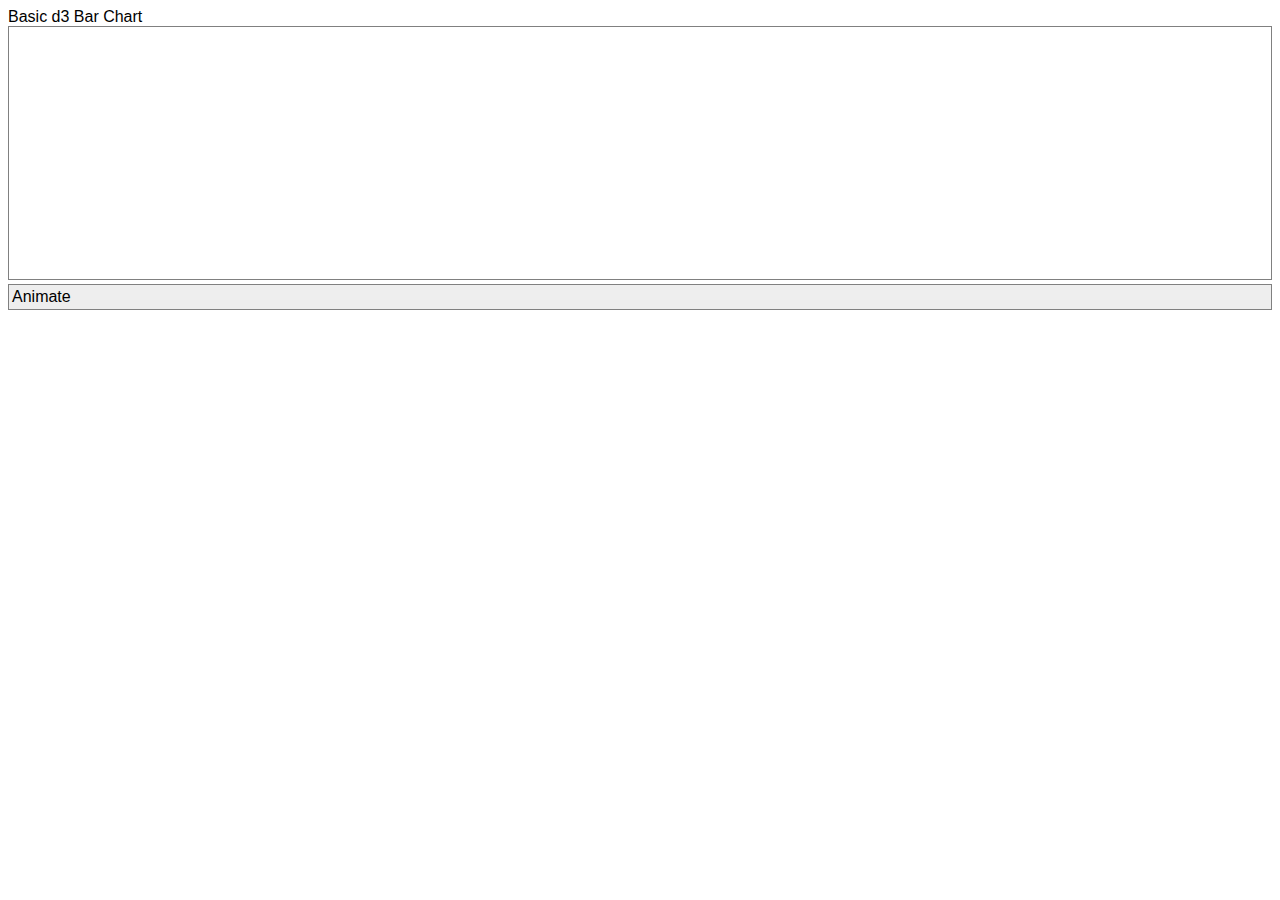
<file: 00adam_tutorial/index.html>
<!DOCTYPE html>
<html>
    <head>
        <title>Timeline - Visible Language</title>
        <!-- <link rel="stylesheet" href="/timeline/timeline.css"> -->
        <link rel="stylesheet" href="styles.css">
        <script src="https://d3js.org/d3.v6.min.js"></script>
    </head>
    <body>
        <div class="page">
            <div class="title">Basic d3 Bar Chart</div>
            <svg xmlns="http://www.w3.org/2000/svg" id="graphic" viewBox="0 0 100 20"></svg>
            <div class="button" id='button'>Animate</div>
        </div>
        <script src="script.js" type="text/javascript"></script>
    </body>
</html>
</file>
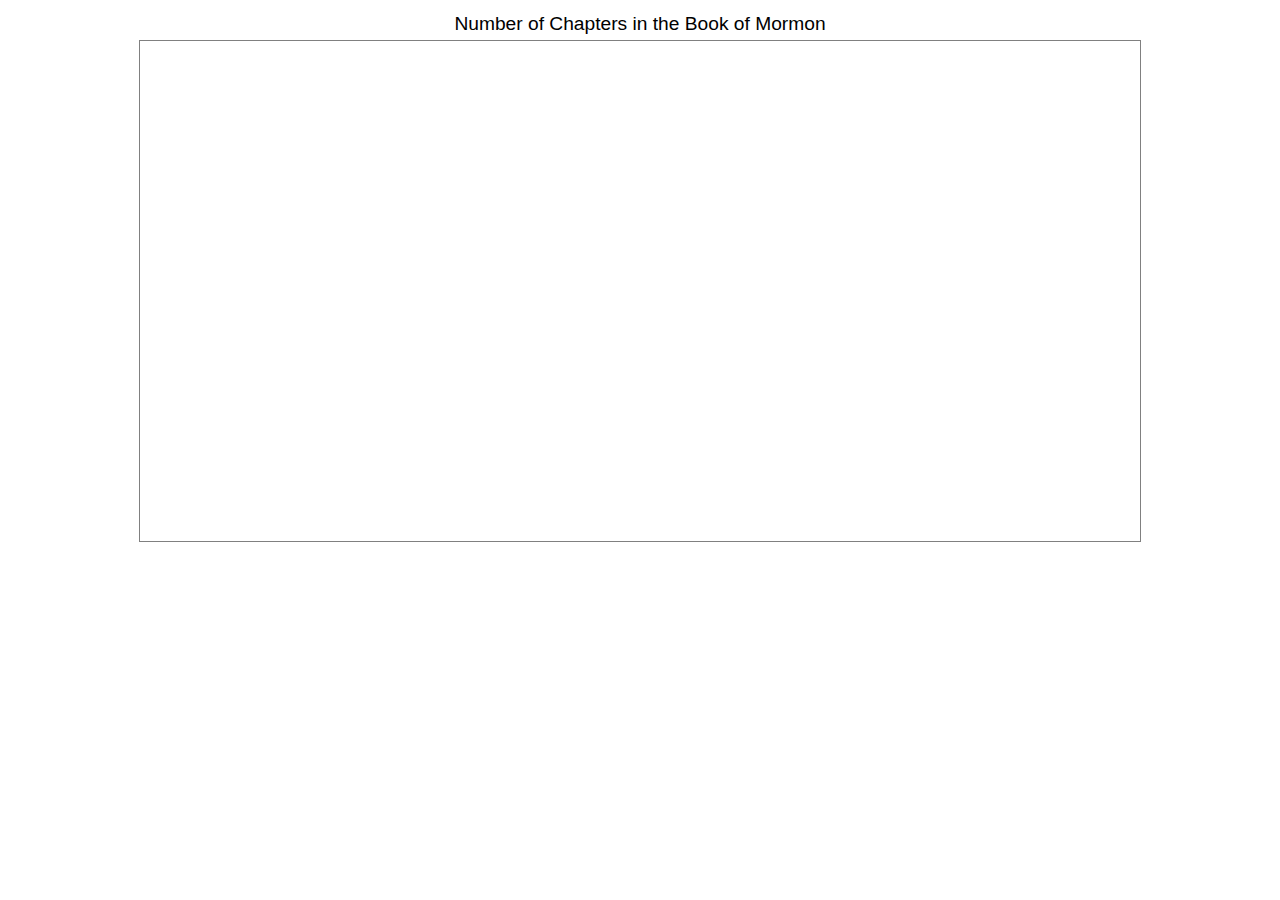
<file: 01basic_bar/index.html>
<!DOCTYPE html>
<html>
    <head>
        <title>Number of Chapters in the Book of Mormon</title>
        <link rel="stylesheet" href="styles.css">
        <script src="https://d3js.org/d3.v6.min.js"></script>
    </head>
    <body>
        <div class="page">
            <div class="title">Number of Chapters in the Book of Mormon</div>
            <svg xmlns="http://www.w3.org/2000/svg" id="graphic" width="1000" height="500">viewBox="0 0 1000 500"</svg>
        </div>
        <script src="script.js" type="text/javascript"></script>
    </body>
</html>
</file>
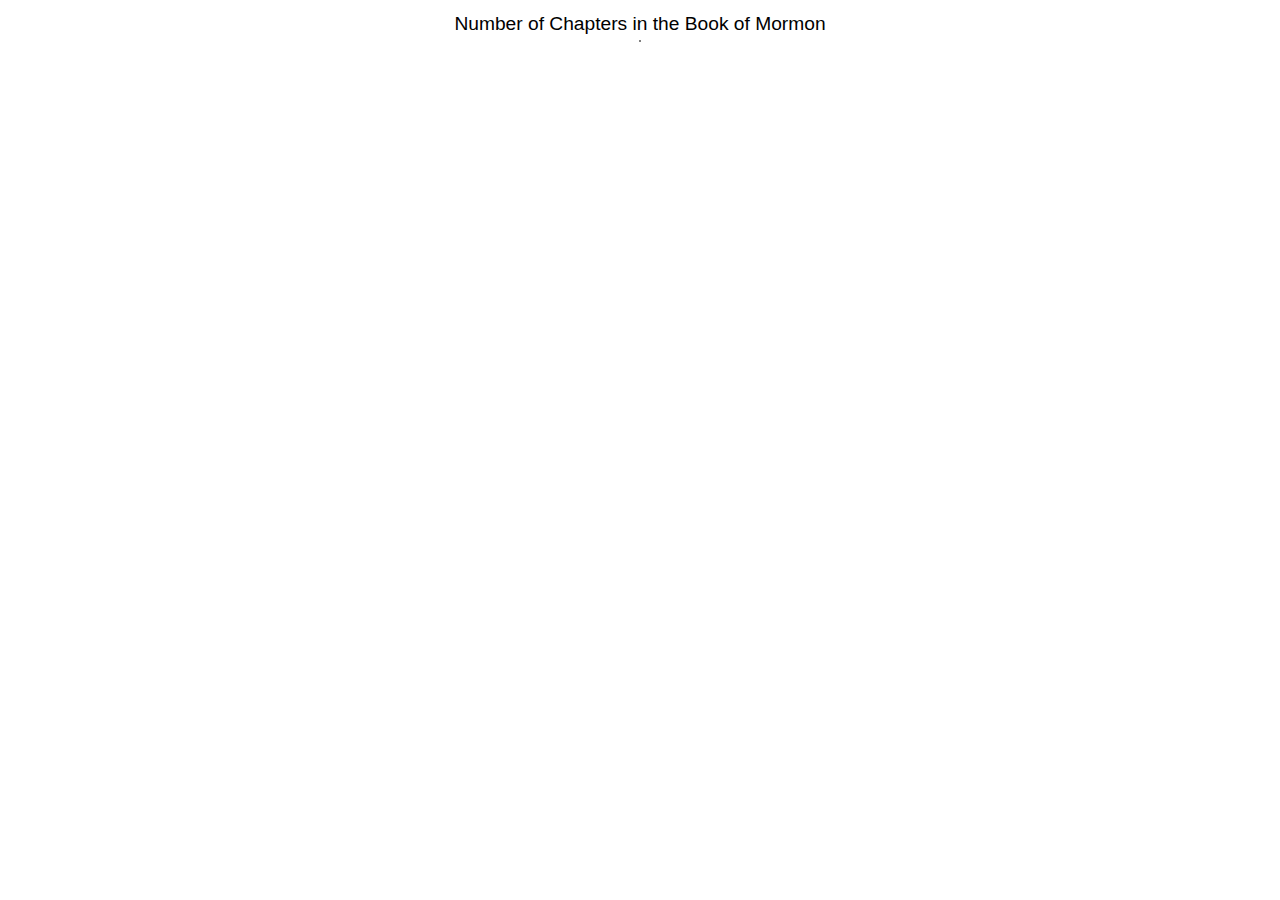
<file: 02bar_by_observable/index.html>
<!DOCTYPE html>
<html>
    <head>
        <title>Number of Chapters in the Book of Mormon</title>
        <link rel="stylesheet" href="styles.css">
        <script src="https://d3js.org/d3.v6.min.js"></script>
    </head>
    <body>
        <div class="page">
            <div class="title">Number of Chapters in the Book of Mormon</div>
            <div id="graphic" width="1000" height="500"></div>
        </div>
        <script src="bar.js" type="text/javascript"></script>
        <script src="script.js" type="text/javascript"></script>
    </body>
</html>
</file>
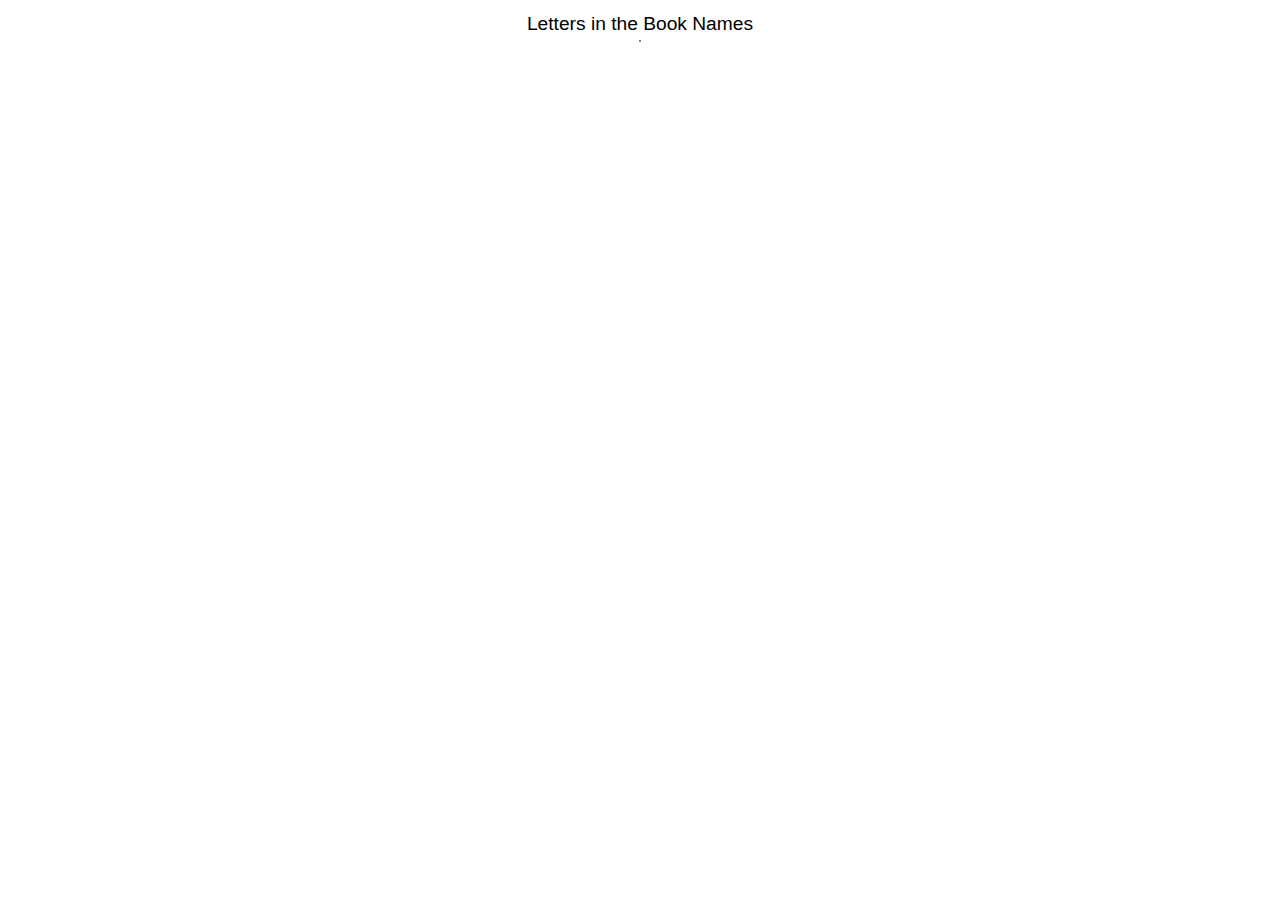
<file: 03network/index.html>
<!DOCTYPE html>
<html>
    <head>
        <title>Letters in the Book Names</title>
        <link rel="stylesheet" href="styles.css">
        <script src="https://d3js.org/d3.v6.min.js"></script>
    </head>
    <body>
        <div class="page">
            <div class="title">Letters in the Book Names</div>
            <div id='graphic'></div>
        </div>
        <script src="script.js" type="text/javascript"></script>
    </body>
</html>
</file>
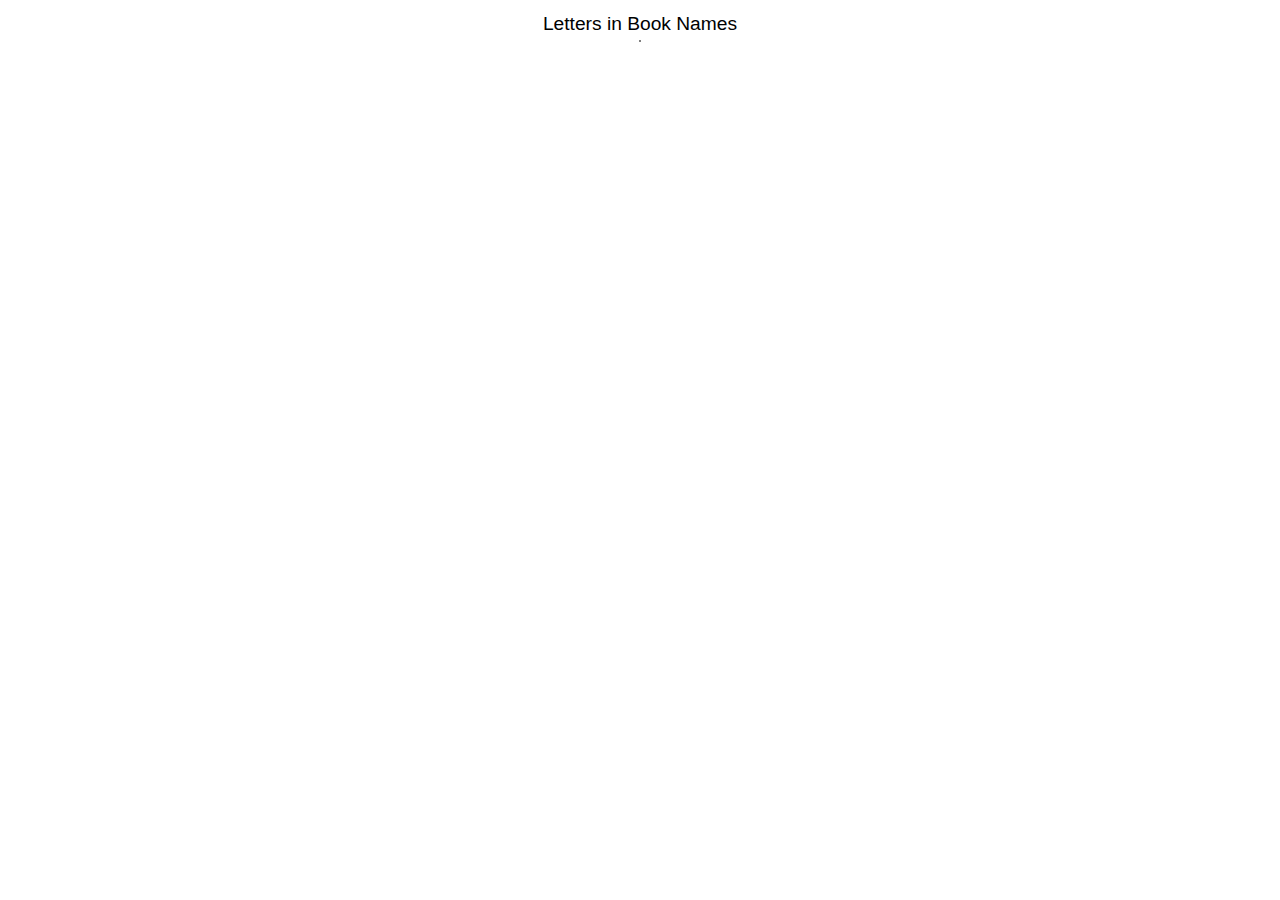
<file: 04bubble/index.html>
<!DOCTYPE html>
<html>
    <head>
        <title>Letters in Book Names</title>
        <link rel="stylesheet" href="styles.css">
        <script src="https://d3js.org/d3.v6.min.js"></script>
    </head>
    <body>
        <div class="page">
            <div class="title">Letters in Book Names</div>
            <div id="graphic" width="1000" height="500"></div>
        </div>
        <script src="bubble.js" type="text/javascript"></script>
        <script src="script.js" type="text/javascript"></script>
    </body>
</html>
</file>
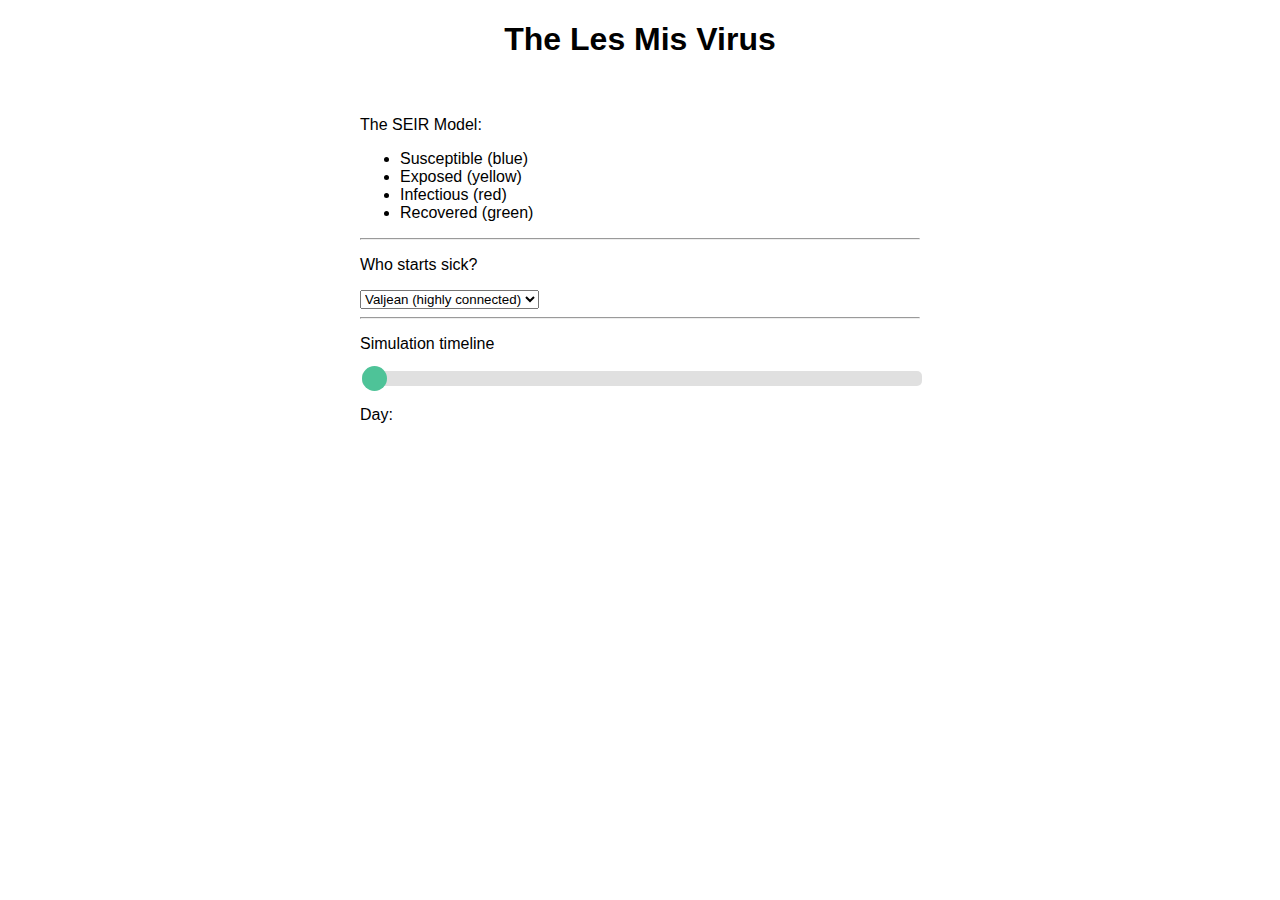
<file: 05changing_network/index.html>
<!DOCTYPE html>
<html>
    <head>
        <title>Les Mis Virus</title>
        <link rel="stylesheet" href="styles.css">
        <script src="https://d3js.org/d3.v6.min.js"></script>
    </head>
    <body>
        <h1>The Les Mis Virus</h1>
        <div class="page">
            <div id='graphic'></div>
            <div id='sim'>
                <p>The SEIR Model:</p>
                <ul>
                    <li>Susceptible (blue)</li>
                    <li>Exposed (yellow)</li>
                    <li>Infectious (red)</li>
                    <li>Recovered (green)</li>
                </ul>
                <hr>
                <p>Who starts sick?</p>
                <select name="starter" id="starter">
                    <option value="Valjean">Valjean (highly connected)</option>
                    <option value="Gribier">Gribier (only 1 connection)</option>
                  </select>
                <hr>
                <p>Simulation timeline</p>
                <div class="slidecontainer">
                    <input type="range" min="0" max="20" value="0" class="slider" id="myRange">
                    <p>Day: <span id="demo"></span></p>
                </div>
            </div>
        </div>
        <script src="script.js" type="text/javascript"></script>
    </body>
</html>
</file>
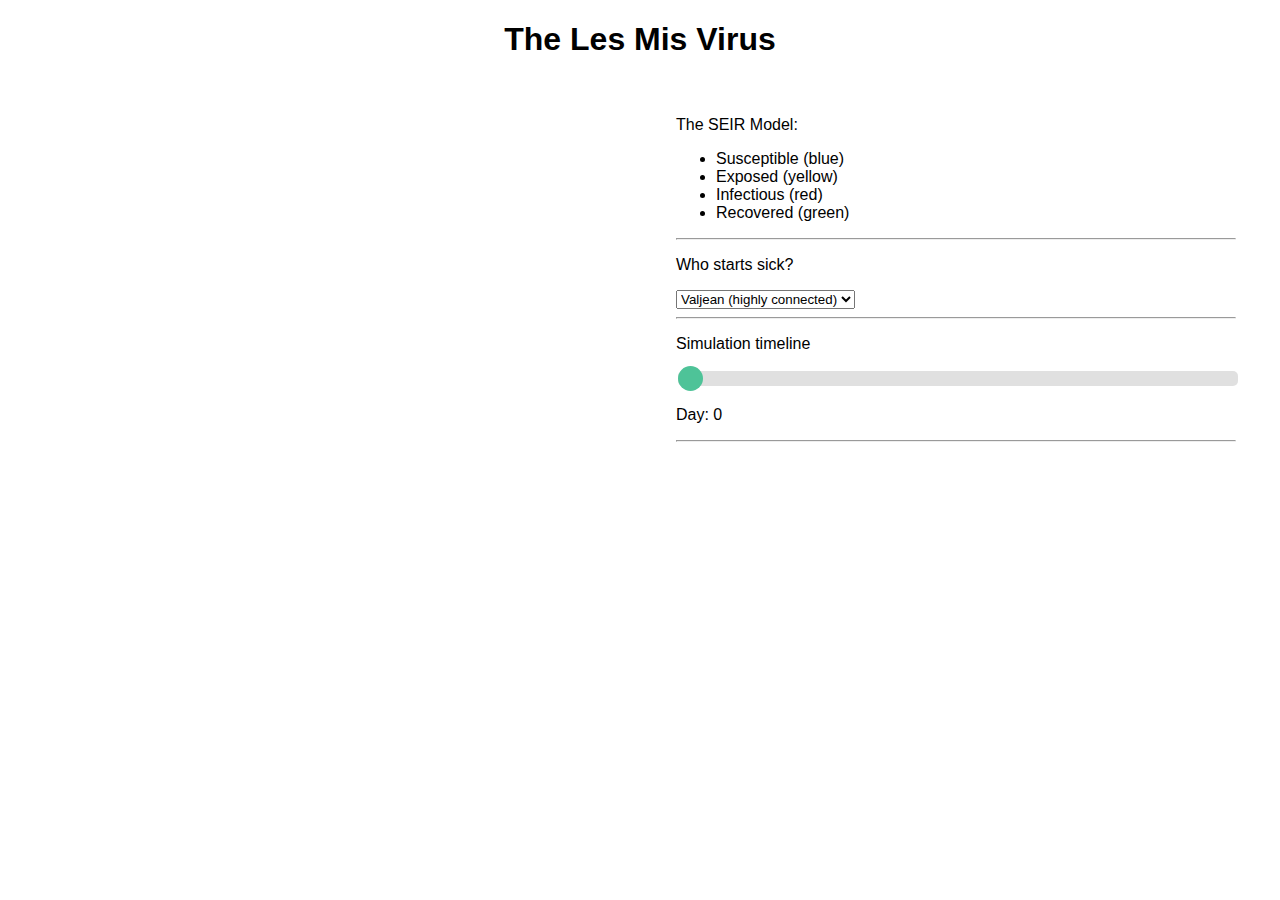
<file: 06les_mis_virus/index.html>
<!DOCTYPE html>
<html>
    <head>
        <title>Les Mis Virus</title>
        <link rel="stylesheet" href="styles.css">
        <script src="https://d3js.org/d3.v6.min.js"></script>
    </head>
    <body>
        <h1>The Les Mis Virus</h1>
        <div class="page">
            <div class='graphics' id='graphic' style='width:50%;'></div>
            <div id='sim'>
                <p>The SEIR Model:</p>
                <ul>
                    <li>Susceptible (blue)</li>
                    <li>Exposed (yellow)</li>
                    <li>Infectious (red)</li>
                    <li>Recovered (green)</li>
                </ul>
                <hr>
                <p>Who starts sick?</p>
                <select name="starter" id="starter">
                    <option value="Valjean">Valjean (highly connected)</option>
                    <option value="Gribier">Gribier (only 1 connection)</option>
                  </select>
                <hr>
                <p>Simulation timeline</p>
                <div class="slidecontainer">
                    <input type="range" min="0" max="20" value="0" class="slider" id="myRange">
                    <p>Day: <span id="day"></span></p>
                </div>
                <hr>
                <div class='graphics' id='linegraph'></div>
            </div>
        </div>
        <script src="network.js" type="text/javascript"></script>
        <script src='linegraph.js' type="text/javascript"></script>
        <script src="script.js" type="text/javascript"></script>
    </body>
</html>
</file>
<file: 00adam_tutorial/styles.css>
body {
    box-sizing: border-box;
    top: 0px;
    left: 0px;
    padding: 0px;
    font-family: sans-serif;
}

#graphic {
    border: solid 1px gray;
}

.button {
    padding: 3px;
    border: solid 1px gray;
    background-color: rgb(238, 238, 238);
}
.button:hover {
    background-color: rgb(245, 245, 245);
}
</file>
<file: 01basic_bar/styles.css>
body {
    box-sizing: border-box;
    top: 0px;
    left: 0px;
    padding: 0px;
    font-family: sans-serif;
}

#graphic {
    border: solid 1px gray;
}

.button {
    padding: 3px;
    border: solid 1px gray;
    background-color: rgb(238, 238, 238);
}
.button:hover {
    background-color: rgb(245, 245, 245);
}

.bar {
    fill: steelblue;
}

.bar:hover {
    fill: rgb(49, 91, 126);
}

div.tooltip {	
    position: absolute;			
    text-align: center;			
    /* width: 60px;					 */
    /* height: 28px;					 */
    padding: 5px;				
    font: 12px sans-serif;		
    /* background: lightsteelblue;	 */
    background-color: rgb(216, 209, 177);
    border: 0px;		
    border-radius: 2px;			
    pointer-events: none;			
}

.title {
    text-align: center;
    font-size: larger;
    padding: 5px;
}

.page {
    display: flex;
    align-items: center;
    flex-direction: column;
}
</file>
<file: 02bar_by_observable/styles.css>
body {
    box-sizing: border-box;
    top: 0px;
    left: 0px;
    padding: 0px;
    font-family: sans-serif;
}

#graphic {
    border: solid 1px gray;
}

.button {
    padding: 3px;
    border: solid 1px gray;
    background-color: rgb(238, 238, 238);
}
.button:hover {
    background-color: rgb(245, 245, 245);
}

.bar {
    fill: steelblue;
}

.bar:hover {
    fill: rgb(49, 91, 126);
}

div.tooltip {	
    position: absolute;			
    text-align: center;			
    /* width: 60px;					 */
    /* height: 28px;					 */
    padding: 5px;				
    font: 12px sans-serif;		
    /* background: lightsteelblue;	 */
    background-color: rgb(216, 209, 177);
    border: 0px;		
    border-radius: 2px;			
    pointer-events: none;			
}

.title {
    text-align: center;
    font-size: larger;
    padding: 5px;
}

.page {
    display: flex;
    align-items: center;
    flex-direction: column;
}
</file>
<file: 03network/styles.css>
body {
    box-sizing: border-box;
    top: 0px;
    left: 0px;
    padding: 0px;
    font-family: sans-serif;
}

#graphic {
    border: solid 1px gray;
}

.button {
    padding: 3px;
    border: solid 1px gray;
    background-color: rgb(238, 238, 238);
}
.button:hover {
    background-color: rgb(245, 245, 245);
}

.bar {
    fill: steelblue;
}

.bar:hover {
    fill: rgb(49, 91, 126);
}

div.tooltip {	
    position: absolute;			
    text-align: center;			
    /* width: 60px;					 */
    /* height: 28px;					 */
    padding: 5px;				
    font: 12px sans-serif;		
    /* background: lightsteelblue;	 */
    background-color: rgb(216, 209, 177);
    border: 0px;		
    border-radius: 2px;			
    pointer-events: none;			
}

.title {
    text-align: center;
    font-size: larger;
    padding: 5px;
}

.page {
    display: flex;
    align-items: center;
    flex-direction: column;
}

.circle {
    fill: #69b3a2;
}

.circle:hover {
    fill: #3b635a;
}

text {
    font-size: larger;
    color: black;
    z-index: 10;
}
</file>
<file: 04bubble/styles.css>
body {
    box-sizing: border-box;
    top: 0px;
    left: 0px;
    padding: 0px;
    font-family: sans-serif;
}

#graphic {
    border: solid 1px gray;
}

.button {
    padding: 3px;
    border: solid 1px gray;
    background-color: rgb(238, 238, 238);
}
.button:hover {
    background-color: rgb(245, 245, 245);
}

.bar {
    fill: steelblue;
}

.bar:hover {
    fill: rgb(49, 91, 126);
}

div.tooltip {	
    position: absolute;			
    text-align: center;			
    /* width: 60px;					 */
    /* height: 28px;					 */
    padding: 5px;				
    font: 12px sans-serif;		
    /* background: lightsteelblue;	 */
    background-color: rgb(216, 209, 177);
    border: 0px;		
    border-radius: 2px;			
    pointer-events: none;			
}

.title {
    text-align: center;
    font-size: larger;
    padding: 5px;
}

.page {
    display: flex;
    align-items: center;
    flex-direction: column;
}
</file>
<file: 05changing_network/styles.css>
* {
    box-sizing: border-box;
}

body {
    box-sizing: border-box;
    top: 0px;
    left: 0px;
    padding: 0px;
    font-family: sans-serif;
}

.button {
    padding: 3px;
    border: solid 1px gray;
    background-color: rgb(238, 238, 238);
}
.button:hover {
    background-color: rgb(245, 245, 245);
}

.bar {
    fill: steelblue;
}

.bar:hover {
    fill: rgb(49, 91, 126);
}

#graphic {
    box-shadow: 0 0 5px black inset;
    /* margin-right: 10px; */
}

#sim {
    /* border: 1px solid black; */
    height: 600px;
    width: 600px;
    padding: 20px;
}

h1 {
    text-align: center;
}

.page {
    display: flex;
    align-items: center;
    justify-content: center;
    flex-wrap: wrap;
    margin: auto;
}

.circle:hover {
    fill: #020303;
}

text {
    font-family: sans-serif;
    font-size: 10px;
}

text:hover {
    fill: black;
}

.slider {
    -webkit-appearance: none;
    width: 100%;
    height: 15px;
    border-radius: 5px;
    background: #d3d3d3;
    outline: none;
    opacity: 0.7;
    -webkit-transition: .2s;
    transition: opacity .2s;
  }
  
  .slider:hover {
    opacity: 1;
  }
  
  .slider::-webkit-slider-thumb {
    -webkit-appearance: none;
    appearance: none;
    width: 25px;
    height: 25px;
    border-radius: 50%;
    background: #04AA6D;
    cursor: pointer;
  }
  
  .slider::-moz-range-thumb {
    width: 25px;
    height: 25px;
    border-radius: 50%;
    background: #04AA6D;
    cursor: pointer;
  }
</file>
<file: 06les_mis_virus/styles.css>
* {
    box-sizing: border-box;
}

body {
    box-sizing: border-box;
    top: 0px;
    left: 0px;
    padding: 0px;
    font-family: sans-serif;
}

.button {
    padding: 3px;
    border: solid 1px gray;
    background-color: rgb(238, 238, 238);
}
.button:hover {
    background-color: rgb(245, 245, 245);
}

.bar {
    fill: steelblue;
}

.bar:hover {
    fill: rgb(49, 91, 126);
}

.graphics {
    box-shadow: 0 0 5px black inset;
    min-width: 600px;
}

#sim {
    height: 600px;
    width: 600px;
    padding: 20px;
}

h1 {
    text-align: center;
}

.page {
    display: flex;
    align-items: center;
    justify-content: center;
    flex-wrap: wrap;
    margin: auto;
    margin-bottom: 50px;
}

.circle:hover {
    fill: #020303;
}

text {
    font-family: sans-serif;
    font-size: 10px;
}

text:hover {
    fill: black;
}

.slider {
    -webkit-appearance: none;
    width: 100%;
    height: 15px;
    border-radius: 5px;
    background: #d3d3d3;
    outline: none;
    opacity: 0.7;
    -webkit-transition: .2s;
    transition: opacity .2s;
  }
  
  .slider:hover {
    opacity: 1;
  }
  
  .slider::-webkit-slider-thumb {
    -webkit-appearance: none;
    appearance: none;
    width: 25px;
    height: 25px;
    border-radius: 50%;
    background: #04AA6D;
    cursor: pointer;
  }
  
  .slider::-moz-range-thumb {
    width: 25px;
    height: 25px;
    border-radius: 50%;
    background: #04AA6D;
    cursor: pointer;
  }
</file>
